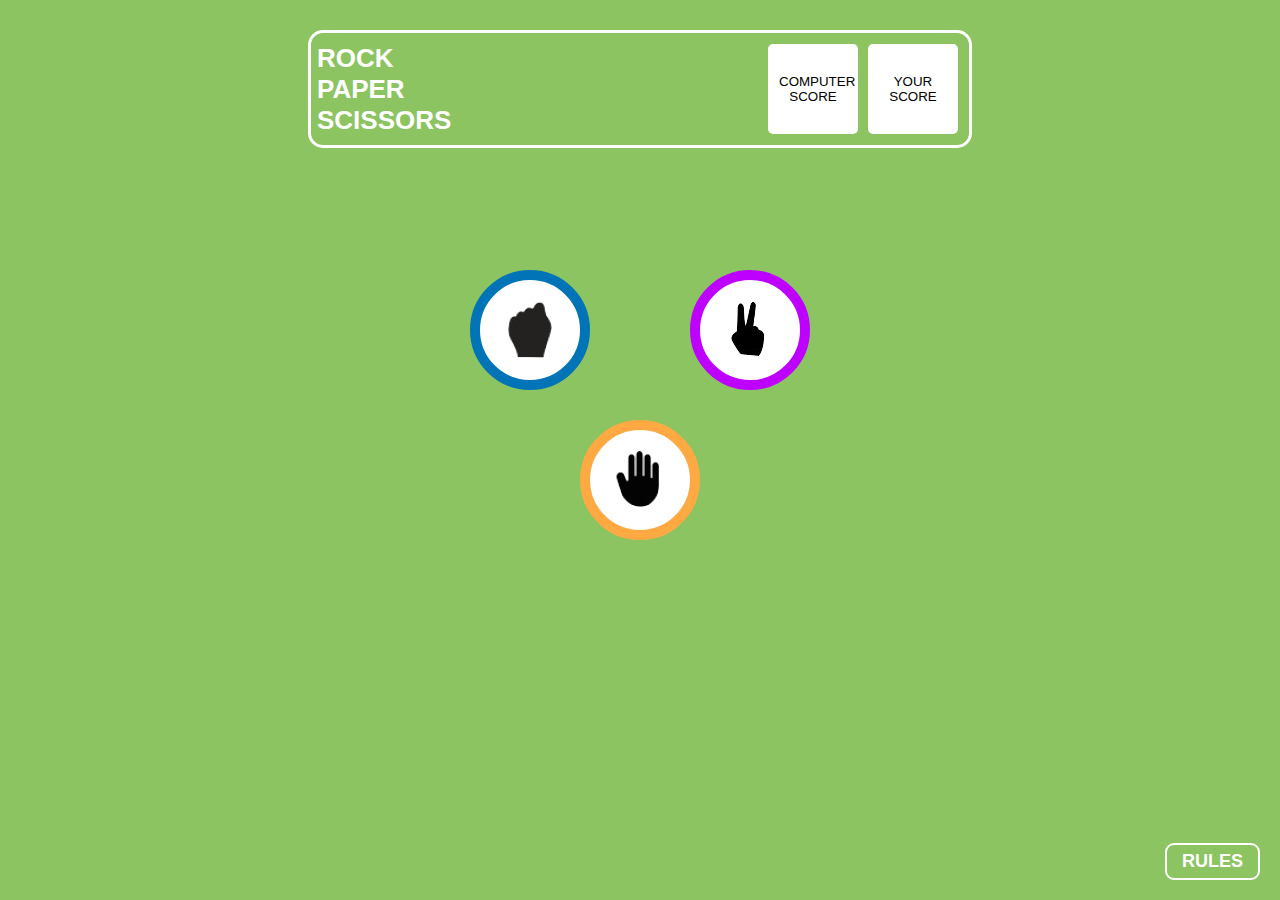
<file: index.html>
<!DOCTYPE html>
<html lang="en">
<head>
    <meta charset="UTF-8">
    <meta name="viewport" content="width=device-width, initial-scale=1.0">
    <title>Home</title>
    <link rel="stylesheet" href="style.css">
</head>
<body>
    <div>
    <div id="container">
        <h3 style="margin: 0; padding: 0;" id="rps">
            ROCK <br>
            PAPER<br>
            SCISSORS<br>
        </h3>
        <div id="score">
            <button class="score-card">COMPUTER SCORE <br><span style="font-size: 40px; font-family: 'Roboto', sans-serif; font-weight: bold;" id="computer-score">0</span></button> 
            <br>
            <button class="score-card">YOUR SCORE <br> <span style="font-size: 40px; font-family: 'Roboto', sans-serif; font-weight: bold;" id="player-score">0</span></button>
          </div>
    </div>
    
    <div id="choices">
        <!-- <div class="triangle"></div> -->
        <div class="circle">
            <button class="btn" onclick="selectImage('rock')"><img src="rock.png" alt="Rock"></button>
        </div>
        <div class="circle">
            <button class="btn" onclick="selectImage('scissor')"><img src="scissor.png" alt="Scissor"></button>
        </div>
        <div class="circle">
            <button class="btn" onclick="selectImage('paper')"><img src="paper.png" alt="Paper"></button>
        </div>

        <!-- <div class="line1"></div> -->
    </div>
</div>

    <div id="rules-popup">
        <div id="close-btn">X</div>
        <h2 style="text-align: center;">Game Rules</h2>
        <ul>
            <li>Rock beats scissors, scissors beat paper, and paper beats rock.</li>
            <li>Agree ahead of time whether you’ll count off “rock, paper, scissors, shoot” or just “rock, paper, scissors.”</li>
            <li>Use rock, paper, scissors to settle minor decisions or simply play to pass the time</li>
            <li>If both players lay down the same hand, each player lays down another hand</li>
        </ul>
      </div>

    <footer id="ruleDiv">
        <button id="rules">RULES</button>
    </footer>

    <script>
        const computerScore = sessionStorage.getItem('computerScore');
        const playerScore = sessionStorage.getItem('playerScore');

        document.getElementById('computer-score').innerText = computerScore;
        document.getElementById('player-score').innerText = playerScore;
    </script>

    <script src="script.js"></script>
</body>
</html>
</file>
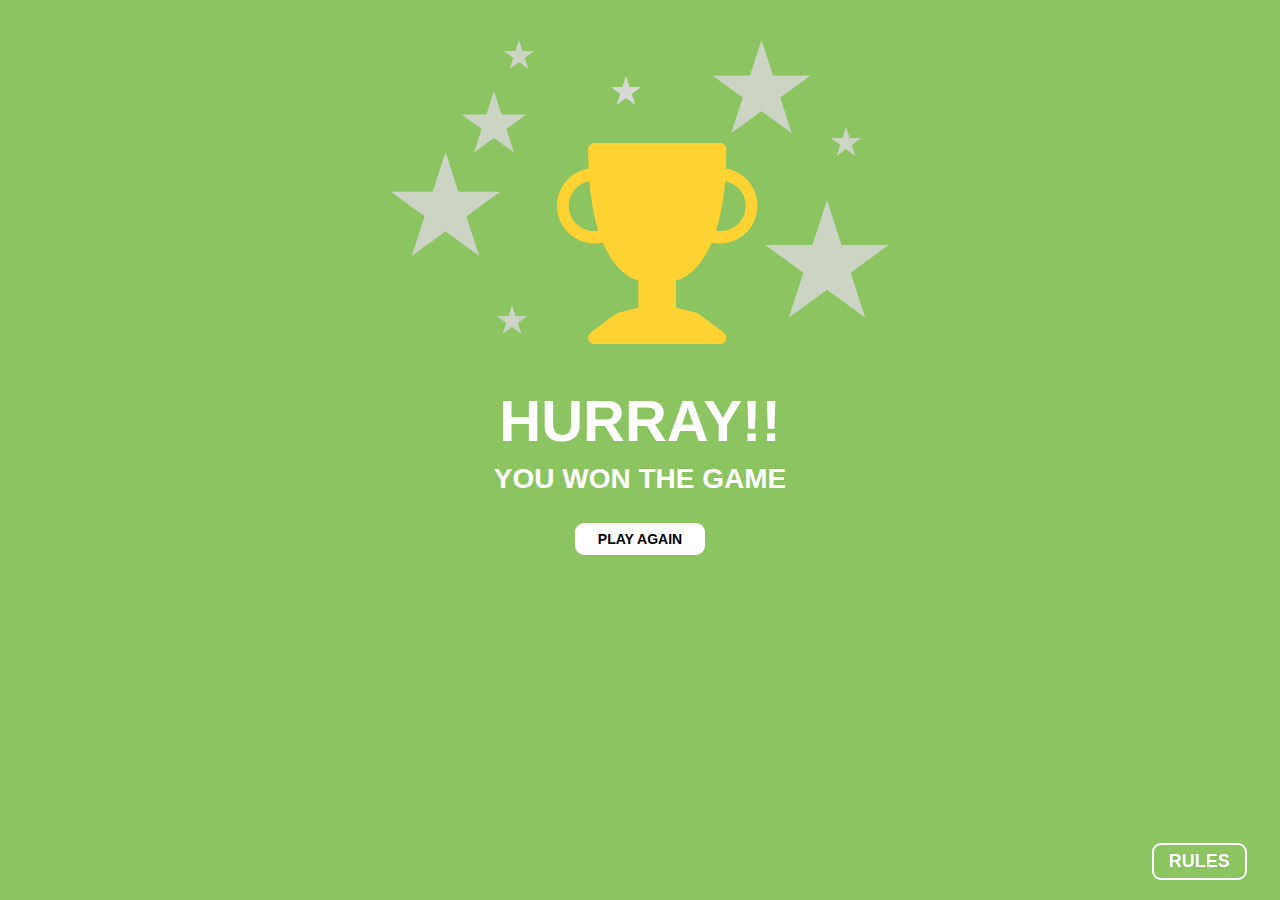
<file: victory.html>
<!DOCTYPE html>
<html lang="en">
<head>
    <meta charset="UTF-8">
    <meta name="viewport" content="width=device-width, initial-scale=1.0">
    <link rel="stylesheet" href="style.css">
    <title>Victory</title>
</head>
<body style="background-color: #8CC461; font-family: 'Roboto', sans-serif;">
    <div style="justify-content: center; text-align: center; margin-top: 40px;">
        <!-- <img style="z-index: 0;" src="stars.png"> -->
        <img style="z-index: 1;" src="Vector1.png">
    </div>
    <h1 style="text-align: center; color: white; font-size: 58px; font-weight: bolder;">HURRAY!!</h1>
    <h3 style="text-align: center; color: white; font-size: 28px; margin-top: -30px;">YOU WON THE GAME</h3>
    <div style="text-align: center;">
        <button id="play" onclick="navigate()">PLAY AGAIN</button>
    </div>

    <footer id="ruleDiv">
        <button id="rules">RULES</button> &nbsp;&nbsp;&nbsp;
        <span id="nextButtonContainer"></span>
    </footer>

    <div id="rules-popup">
        <div id="close-btn">X</div>
        <h2 style="text-align: center;">Game Rules</h2>
        <ul>
            <li>Rock beats scissors, scissors beat paper, and paper beats rock.</li>
            <li>Agree ahead of time whether you’ll count off “rock, paper, scissors, shoot” or just “rock, paper, scissors.”</li>
            <li>Use rock, paper, scissors to settle minor decisions or simply play to pass the time</li>
            <li>If both players lay down the same hand, each player lays down another hand</li>
        </ul>
      </div>

      <script src="script.js"></script>
</body>
</html>
</file>
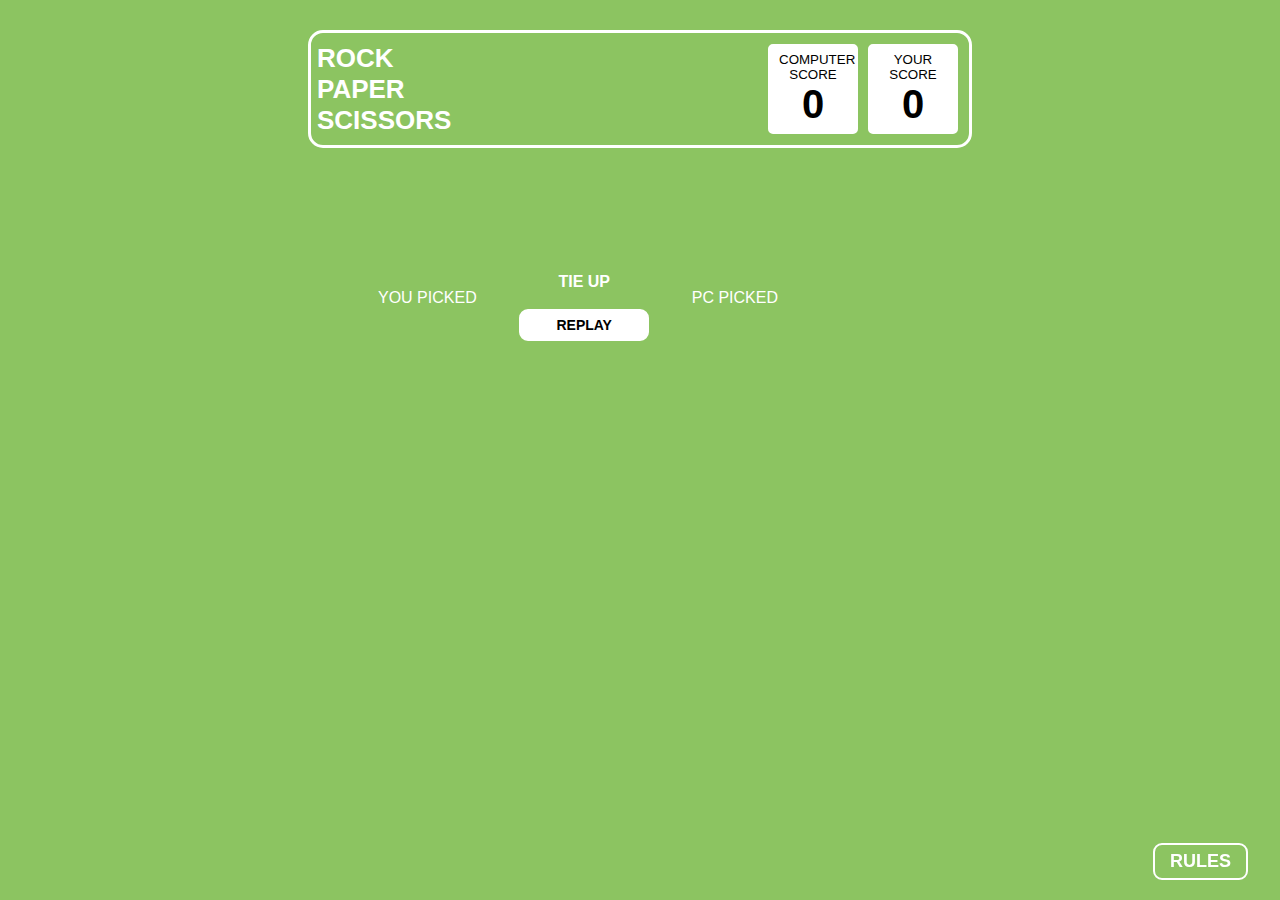
<file: win.html>
<!DOCTYPE html>
<html lang="en">
<head>
    <meta charset="UTF-8">
    <meta name="viewport" content="width=device-width, initial-scale=1.0">
    <title>Result</title>
    <link rel="stylesheet" href="style.css">
</head>
<body>
    <div id="container">
        <h3 style="margin: 0; padding: 0;" id="rps">
            ROCK <br>
            PAPER<br>
            SCISSORS<br>
        </h3>
        <div id="score">
            <button class="score-card">COMPUTER SCORE <br><span style="font-size: 40px; font-family: 'Roboto', sans-serif; font-weight: bold;" id="computer-score">0</span></button> 
            <br>
            <button class="score-card">YOUR SCORE <br> <span style="font-size: 40px; font-family: 'Roboto', sans-serif; font-weight: bold;" id="player-score">0</span></button>
          </div>
    </div>
    
    <div id="choice-made">
        <!-- <div class="triangle"></div> -->
        <div style="color: white;"><p style="text-align: center;font-family: 'Roboto', sans-serif;">YOU PICKED</p> <button class="btn" id="imageContainerUser" ></button></div>
        <div style="padding-left: 20px; padding-right: 20px; margin: 20px;">
            <div id="message" style="color: white; text-align: center; font-weight: bolder;font-family: 'Roboto', sans-serif;"></div> <br>

            <button id="play" onclick="navigate()"></button>
        </div>
        <div style="color: white;"><p style="text-align: center;font-family: 'Roboto', sans-serif;">PC PICKED </p><button class="btn" id="imageContainerComputer" ></button></div>
    </div>

    <footer id="ruleDiv">
        <button id="rules">RULES</button> &nbsp;&nbsp;&nbsp;
        <span id="nextButtonContainer"></span>
    </footer>

    <div id="rules-popup">
        <div id="close-btn">X</div>
        <h2 style="text-align: center;">Game Rules</h2>
        <ul>
            <li>Rock beats scissors, scissors beat paper, and paper beats rock.</li>
            <li>Agree ahead of time whether you’ll count off “rock, paper, scissors, shoot” or just “rock, paper, scissors.”</li>
            <li>Use rock, paper, scissors to settle minor decisions or simply play to pass the time</li>
            <li>If both players lay down the same hand, each player lays down another hand</li>
        </ul>
      </div>

     <script>
        window.onload = function () {
            const selectedImage = sessionStorage.getItem('selectedImage');
            const computerChoice = sessionStorage.getItem('computerChoice');
            const message = document.getElementById('message');
            const play = document.getElementById('play');
            
            let computerScore = localStorage.getItem('computerScore') || 0;
            let playerScore = localStorage.getItem('playerScore') || 0;

            document.getElementById('computer-score').innerText = computerScore;
            document.getElementById('player-score').innerText = playerScore;

            switch (selectedImage + computerChoice) {
                case 'rockscissor':
                case 'paperrock':
                case 'scissorpaper':
                  playerScore++;
                message.innerText = 'YOU WIN AGAINST PC';
                break;
                case 'rockpaper':
                case 'paperscissor':
                case 'scissorrock':
                  computerScore++;
                message.innerText = 'YOU LOST AGAINST PC';
                break;
                default:
                message.innerText = 'TIE UP';
            }
            
            localStorage.setItem('computerScore', computerScore);
            localStorage.setItem('playerScore', playerScore);

            document.getElementById('computer-score').innerText = computerScore;
            document.getElementById('player-score').innerText = playerScore;

            sessionStorage.setItem('computerScore', computerScore);
            sessionStorage.setItem('playerScore', playerScore);

            if (selectedImage) {
                const imageContainerUser = document.getElementById('imageContainerUser');
                const imageElementUser = document.createElement('img');
                imageElementUser.src = selectedImage + '.png'; // Path to your images
                imageElementUser.id = 'selectedImage';
                imageElementUser.alt = 'Selected Image';
                // imageElementUser.style.position = 'absolute';
                imageElementUser.style.width = '80px';
                imageElementUser.style.height = '80px';
                imageElementUser.style.backgroundColor = 'white'
                imageElementUser.style.margin = '0 20px'
                imageElementUser.style.padding = '10px';
                imageElementUser.style.display = 'flex';
                // imageElementUser.style.justifyContent = 'center';
                // imageElementUser.style.alignItems ='center'
                imageElementUser.style.borderRadius = '50%';
                imageElementUser.style.border = getBorderColor(selectedImage);
                imageContainerUser.appendChild(imageElementUser);
            }

            if (computerChoice) {
                const imageContainerComputer = document.getElementById('imageContainerComputer');
                const imageElementComputer = document.createElement('img');
                imageElementComputer.src = computerChoice + '.png'; // Path to your images
                imageElementComputer.id = 'computerChoice';
                imageElementComputer.alt = 'Selected Image By Computer';
                // imageElementComputer.style.position = 'absolute';
                imageElementComputer.style.width = '80px';
                imageElementComputer.style.height = '80px';
                imageElementComputer.style.backgroundColor = 'white'
                imageElementComputer.style.margin = '0 20px'
                imageElementComputer.style.padding = '10px';
                imageElementComputer.style.display = 'flex';
                // imageElementComputer.style.justifyContent = 'center';
                // imageElementComputer.style.alignItems ='center'
                imageElementComputer.style.borderRadius = '50%';
                imageElementComputer.style.border = getBorderColor(computerChoice);
                imageContainerComputer.appendChild(imageElementComputer);
            }


            if (message.innerText === 'YOU WIN AGAINST PC') {
                const nextButtonContainer = document.getElementById('nextButtonContainer');
                const nextButton = document.createElement('button');
                nextButton.textContent = 'NEXT';
                nextButton.id = 'nextButton';
                nextButton.onclick = function() {
                    // Redirect to the next page
                    // window.open('victory.html', '_blank');
                    window.location.href = 'victory.html';
                };
                nextButtonContainer.appendChild(nextButton);
            }

            if (message.innerText === 'YOU WIN AGAINST PC' || message.innerText === 'YOU LOST AGAINST PC') {
                play.innerText = "PLAY AGAIN";
            }

            else{
                play.innerText = "REPLAY";
            }
        };
    </script>
    <script src="script.js"></script>
</body>
</html>
</file>
<file: style.css>
body {
    background-color: #8CC461;
}

/* #game-board {
    display: flex;
    justify-content: center;
    align-items: center;
    height: 100vh;
  } */

#container {
    display: flex;
    align-items: center;
    justify-content: space-between;
    border: 3px solid white;
    border-radius: 15px;
    margin: 30px 300px 20px 300px;
    padding: 6px;
}

#rps {
    color: white;
    font-family: 'Roboto', sans-serif;
    font-weight: bolder;
    font-size: 26px;
    
}

#rules, #nextButton, #play {
    color: white;
    background-color: #8CC461;
    font-family: 'Roboto', sans-serif;
    font-weight: bolder;
    font-size: 18px;
    border: 2px solid white;
    border-radius: 9px;
    padding: 6px 15px 6px 15px;
    cursor: pointer;
}

#play {
    font-family: 'Roboto', sans-serif;
    font-size: 14px;
    border: 2px solid white;
    border-radius: 9px;
    padding: 6px 15px 6px 15px;
    cursor: pointer;
    background-color: white;
    color: black;
    width: 130px;
}

#score {
    display: flex;
    position: relative;
    align-items: center;
    justify-content: space-between;
    
}

.score-card {
    background-color: white;
    border: 5px solid white;
    border-radius: 5px;
    margin: 5px;
    width: 90px;
    height:90px;
}

#choices {
    display: flex;
    text-align: center;
    justify-content: center;
}
#choice-made{
    width: 400px;
    display: flex;
    align-items: center;
    justify-content: space-between;
    margin: 65px 400px 20px 330px;
    padding: 40px;
}

  .circle {
    position: absolute;
    width: 80px;
    height: 80px;
    background-color: white;
    /* border: 4px solid white;
    border-radius: 50%; */
    margin: 0 20px;
    padding: 10px;
    display: flex;
    justify-content: center;
    align-items: center;
  }
  
  .circle:nth-child(1) {
    top: 270px;
    left: 450px;
    border: 10px solid #0074B6;
    border-radius: 50%;
  }
  
  .circle:nth-child(2) {
    top: 270px;
    right: 450px;
    border: 10px solid #BD00FF;
    border-radius: 50%;
  }

  .circle:nth-child(3) {
    top: 420px;
    right: 500px;
    transform: translateX(-50%);
    border: 10px solid #FFA943;
    border-radius: 50%;
  }
  
  /* .line1 {
    width: 100%;
    height: 2px; /* Adjust the thickness of the line as needed */
    /* background-color: black; */ 
  /* } */

  #ruleDiv {
    position: fixed;
    bottom: 0;
    right: 0;
    display: flex; /* Use flexbox for alignment */
    justify-content: flex-end; /* Align items to the end (right side) */
    padding: 20px;
  }

  #rules-popup {
    display: none;
    position: fixed;
    top: 60%;
    left: 82%;
    transform: translate(-15%, -51%);
    padding: 5px 5px 5px 0;
    border: 5px solid white;
    border-radius: 10px;
    box-shadow: 0 0 10px rgba(0, 0, 0, 0.1);
    background-color: #004429;
    color: white;
  }

  ul {
    list-style-type: square; /* Set bullet point style to filled circle */
    font-size: 14px;
}

  ul li::before {
    content: "\2022"; /* Unicode for bullet character */
    color: yellow; /* Set color to yellow */
    display: inline-block;
    width: 1em;
    margin-left: -1em;
}
  #close-btn {
    position: absolute;
    top: -16px;
    right: -14px;
    width: 25px;
    height: 25px;
    text-align: center;
    cursor: pointer;
    border: 4px solid white;
    background-color: red;
    color: white;
    border-radius: 50%;
    font-weight: bolder;
    font-size: 20px;
  }

  .btn {
    border: none; /* Remove border */
    background-color: transparent; /* Remove background color */
    padding: 0; /* Remove padding */
    font: inherit; /* Inherit font properties */
    cursor: pointer; /* Change cursor to pointer */
    outline: none; /* Remove outline */
    /* Add any additional styles as needed */
}
</file>
